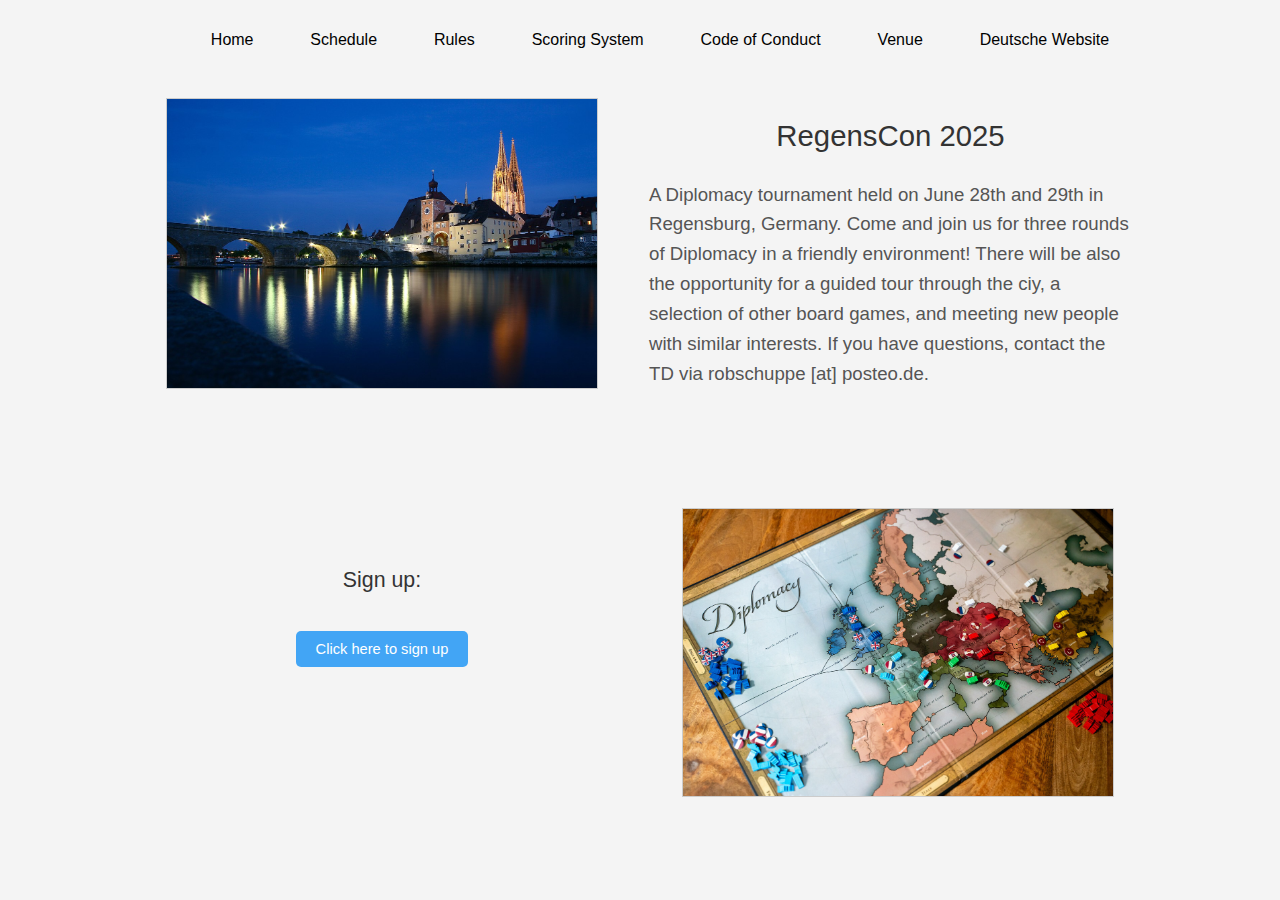
<file: index.html>
<!DOCTYPE html>
<html>
	<head>
		<meta charset="utf-8">
		<meta name="viewport" content="width=device-width, initial-scale=1">
		<title>RegensCon 2025</title>
		<link rel="stylesheet" href="styles.css">
	</head>	
	<body>
		<div class="container">
			<nav class="navbar">
				<ul>
					<li class="hover-underline-animation"><a href="index.html">Home</a></li>
					<li class="hover-underline-animation"><a href="Schedule.html">Schedule</a></li>
					<li class="hover-underline-animation"><a href="Rules.html">Rules</a></li>
					<li class="hover-underline-animation"><a href="Scoring_System.html">Scoring System</a></li>	
					<li class="hover-underline-animation"><a href="Code_of_Conduct.html">Code of Conduct</a></li>
					<li class="hover-underline-animation"><a href="Travel.html">Venue</a></li>
					<li class="hover-underline-animation"><a href="DE.html">Deutsche Website</a></li>
				</ul>			
			</nav>
			<div id="content1">
				<img src="Regensburg.jpg">
			</div>
			<div id="content2">
				<h1>RegensCon 2025</h1>
				<p>A Diplomacy tournament held on June 28th and 29th in Regensburg, Germany. Come and join us for three rounds of Diplomacy in a friendly environment! There will be also the opportunity for a guided tour through the ciy, a selection of other board games, and meeting new people with similar interests. If you have questions, contact the TD via robschuppe [at] posteo.de.</p>
			</div>
			<div id="content3">
				<h2>Sign up: </h2><br>
				<a href="https://docs.google.com/forms/d/e/1FAIpQLSdDXmqnyUvUXHVum3Z8gcp6afGI6tQu0VgTrqVCPb_ltgqngg/viewform?usp=dialog" class="button">Click here to sign up</a>
			</div>
			<div id="content4">
				<img src="Diplomacy.jpeg">
			</div>
		</div>
	</body>
</html>
</file>
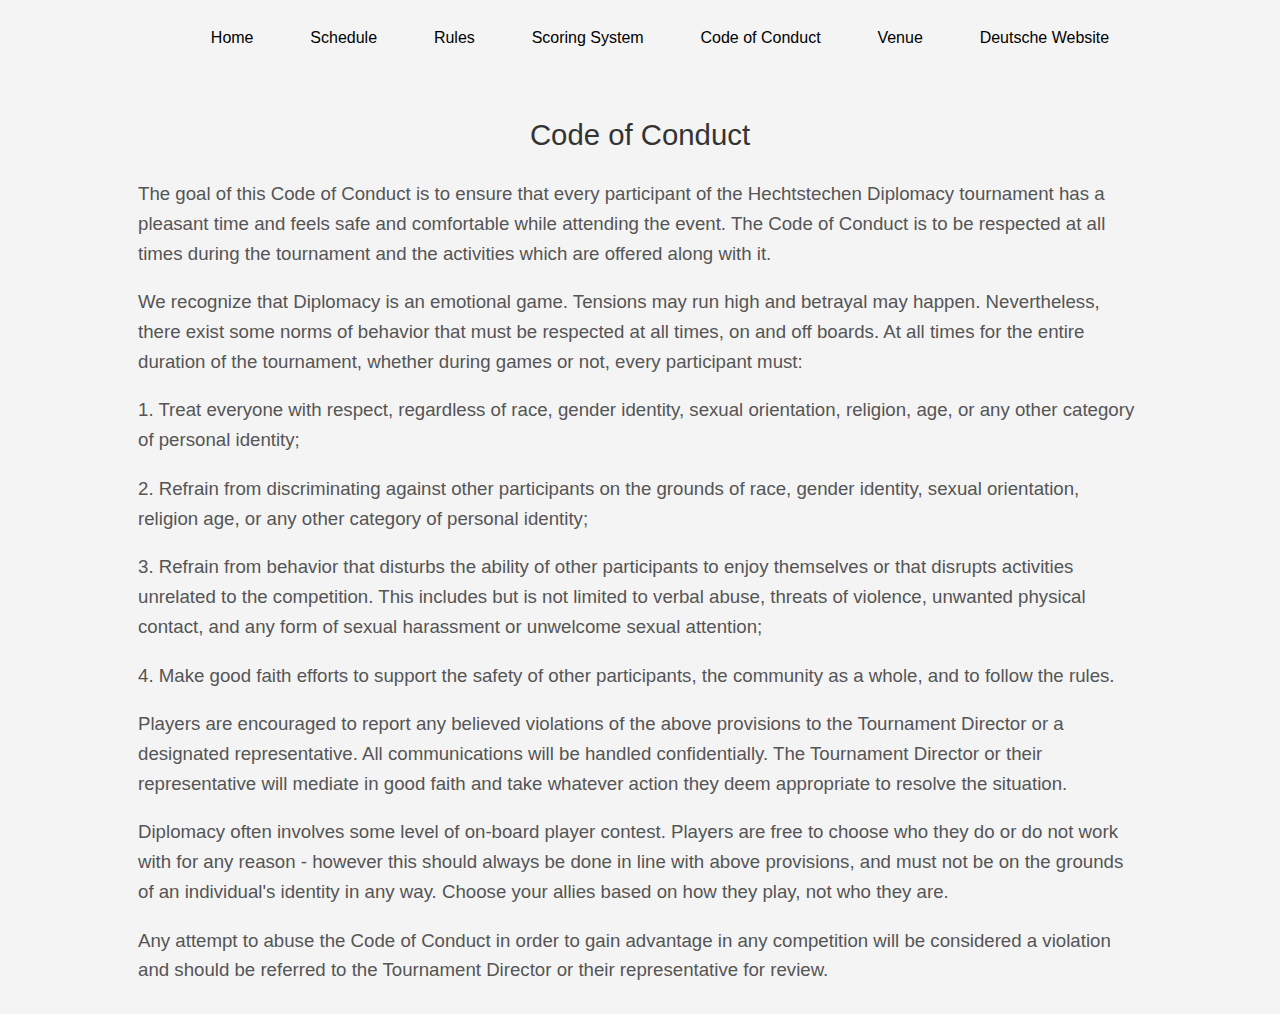
<file: Code_of_Conduct.html>
<!DOCTYPE html>
<html>
	<head>
		<meta charset="utf-8">
		<meta name="viewport" content="width=device-width, initial-scale=1">
		<title>RegensCon 2025</title>
		<link rel="stylesheet" href="styles.css">
	</head>	
	<body>
        <div class="container_unterseiten">
				<nav class="navbar">
                <ul>
                    <li class="hover-underline-animation"><a href="index.html">Home</a></li>
                    <li class="hover-underline-animation"><a href="Schedule.html">Schedule</a></li>
                    <li class="hover-underline-animation"><a href="Rules.html">Rules</a></li>
                    <li class="hover-underline-animation"><a href="Scoring_System.html">Scoring System</a></li>    
                    <li class="hover-underline-animation"><a href="Code_of_Conduct.html">Code of Conduct</a></li>
                    <li class="hover-underline-animation"><a href="Travel.html">Venue</a></li>
                    <li class="hover-underline-animation"><a href="DE.html">Deutsche Website</a></li>
                </ul>		
		</nav>
				<div id="content5">
							<h1>Code of Conduct</h1><p>
				The goal of this Code of Conduct is to ensure that every participant of the Hechtstechen Diplomacy tournament has a pleasant time and feels safe and comfortable while attending the event. The Code of Conduct is to be respected at all times during the tournament and the activities which are offered along with it.<p>
				We recognize that Diplomacy is an emotional game. Tensions may run high and betrayal may happen. Nevertheless, there exist some norms of behavior that must be respected at all times, on and off boards. At all times for the entire duration of the tournament, whether during games or not, every participant must:<p>
				1. Treat everyone with respect, regardless of race, gender identity, sexual orientation, religion, age, or any other category of personal identity;<p>
    			2. Refrain from discriminating against other participants on the grounds of race, gender identity, sexual orientation, religion age, or any other category of personal identity;<p>
    			3. Refrain from behavior that disturbs the ability of other participants to enjoy themselves or that disrupts activities unrelated to the competition. This includes but is not limited to verbal abuse, threats of violence, unwanted physical contact, and any form of sexual harassment or unwelcome sexual attention;<p>
    			4. Make good faith efforts to support the safety of other participants, the community as a whole, and to follow the rules.<p>
    			Players are encouraged to report any believed violations of the above provisions to the Tournament Director or a designated representative. All communications will be handled confidentially. The Tournament Director or their representative will mediate in good faith and take whatever action they deem appropriate to resolve the situation.
    			<p>
				Diplomacy often involves some level of on-board player contest. Players are free to choose who they do or do not work with for any reason - however this should always be done in line with above provisions, and must not be on the grounds of an individual's identity in any way. Choose your allies based on how they play, not who they are.<p>
				Any attempt to abuse the Code of Conduct in order to gain advantage in any competition will be considered a violation and should be referred to the Tournament Director or their representative for review.


				
				</div>
		</body>
</file>
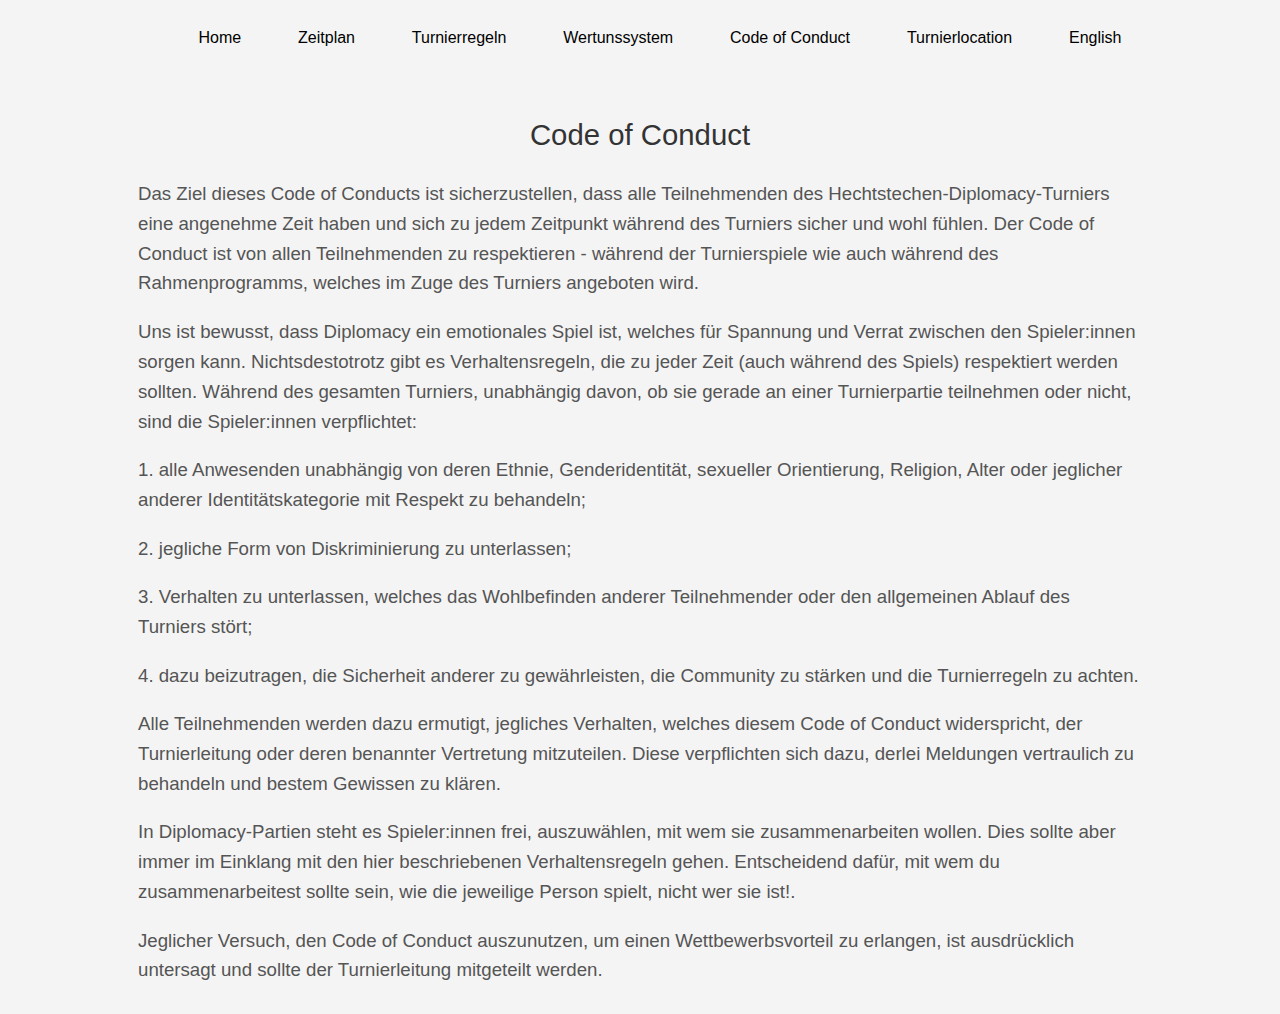
<file: Code_of_Conduct_de.html>
<!DOCTYPE html>
<html>
	<head>
		<meta charset="utf-8">
		<meta name="viewport" content="width=device-width, initial-scale=1">
		<title>RegensCon 2025</title>
		<link rel="stylesheet" href="styles.css">
	</head>	
	<body>
        <div class="container_unterseiten">
				<nav class="navbar">
                <ul>
                    <li class="hover-underline-animation"><a href="DE.html">Home</a></li>
                    <li class="hover-underline-animation"><a href="Zeitplan.html">Zeitplan</a></li>
                    <li class="hover-underline-animation"><a href="Turnierregeln.html">Turnierregeln</a></li>
                    <li class="hover-underline-animation"><a href="Wertungssystem.html">Wertunssystem</a></li>    
                    <li class="hover-underline-animation"><a href="Code_of_Conduct_de.html">Code of Conduct</a></li>
                    <li class="hover-underline-animation"><a href="Location.html">Turnierlocation</a></li>
                    <li class="hover-underline-animation"><a href="index.html">English</a></li>
                </ul>		
		</nav>
				<div id="content5">
							<h1>Code of Conduct</h1><p>
				Das Ziel dieses Code of Conducts ist sicherzustellen, dass alle Teilnehmenden des Hechtstechen-Diplomacy-Turniers eine angenehme Zeit haben und sich zu jedem Zeitpunkt während des Turniers sicher und wohl fühlen. Der Code of Conduct ist von allen Teilnehmenden zu respektieren - während der Turnierspiele wie auch während des Rahmenprogramms, welches im Zuge des Turniers angeboten wird.<p>
				Uns ist bewusst, dass Diplomacy ein emotionales Spiel ist, welches für Spannung und Verrat zwischen den Spieler:innen sorgen kann. Nichtsdestotrotz gibt es Verhaltensregeln, die zu jeder Zeit (auch während des Spiels) respektiert werden sollten. Während des gesamten Turniers, unabhängig davon, ob sie gerade an einer Turnierpartie teilnehmen oder nicht, sind die Spieler:innen verpflichtet:<p>
				1. alle Anwesenden unabhängig von deren Ethnie, Genderidentität, sexueller Orientierung, Religion, Alter oder jeglicher anderer Identitätskategorie mit Respekt zu behandeln;<p>
				2. jegliche Form von Diskriminierung zu unterlassen;<p>
				3. Verhalten zu unterlassen, welches das Wohlbefinden anderer Teilnehmender oder den allgemeinen Ablauf des Turniers stört;<p>
				4. dazu beizutragen, die Sicherheit anderer zu gewährleisten, die Community zu stärken und die Turnierregeln zu achten.<p>
				Alle Teilnehmenden werden dazu ermutigt, jegliches Verhalten, welches diesem Code of Conduct widerspricht, der Turnierleitung oder deren benannter Vertretung mitzuteilen. Diese verpflichten sich dazu, derlei Meldungen vertraulich zu behandeln und bestem Gewissen zu klären.
    			<p>
    			In Diplomacy-Partien steht es Spieler:innen frei, auszuwählen, mit wem sie zusammenarbeiten wollen. Dies sollte aber immer im Einklang mit den hier beschriebenen Verhaltensregeln gehen. Entscheidend dafür, mit wem du zusammenarbeitest sollte sein, wie die jeweilige Person spielt, nicht wer sie ist!.<p>
    			Jeglicher Versuch, den Code of Conduct auszunutzen, um einen Wettbewerbsvorteil zu erlangen, ist ausdrücklich untersagt und sollte der Turnierleitung mitgeteilt werden.
				
				</div>
		</body>
</file>
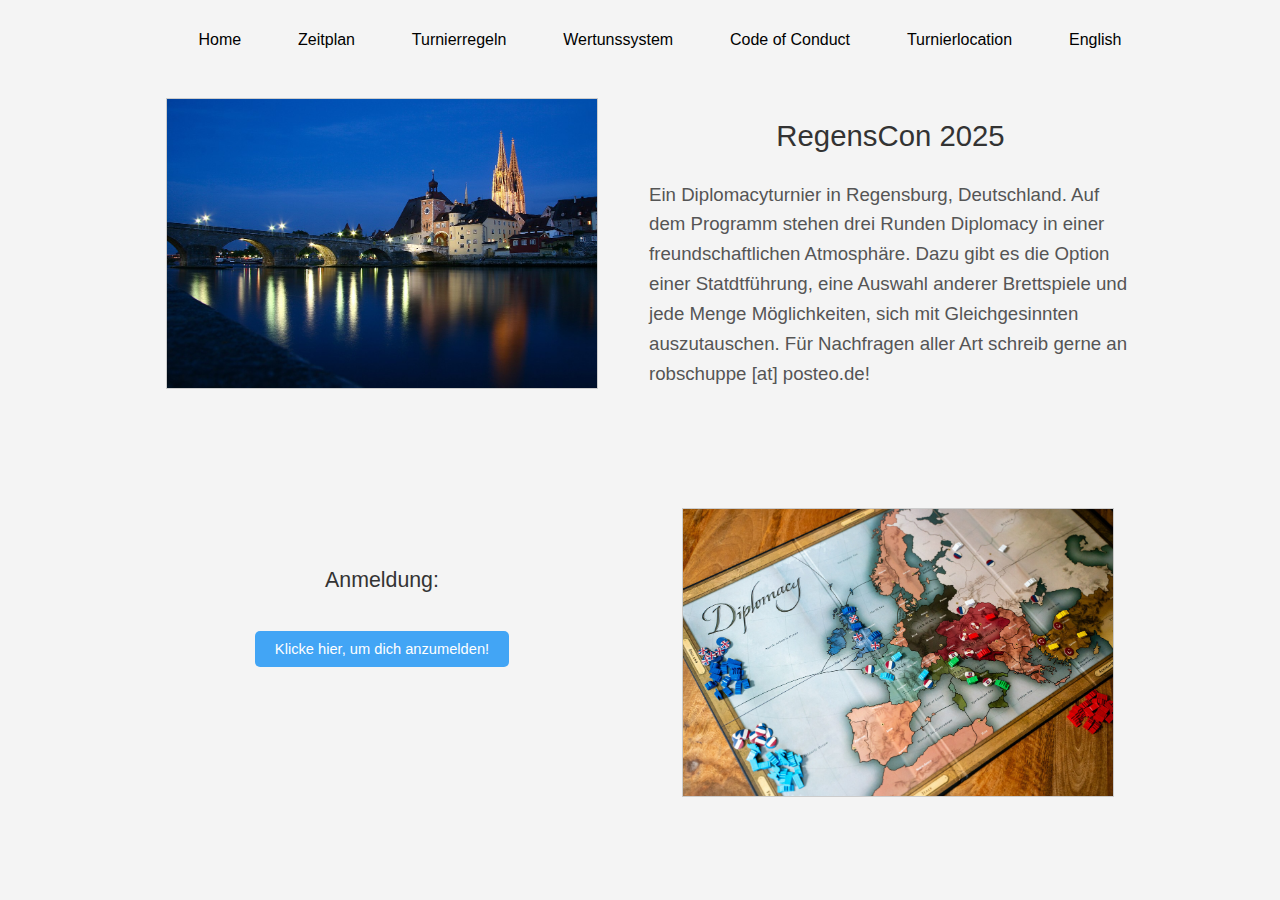
<file: DE.html>
<!DOCTYPE html>
<html>
	<head>
		<meta charset="utf-8">
		<meta name="viewport" content="width=device-width, initial-scale=1">
		<title>RegensCon 2025</title>
		<link rel="stylesheet" href="styles.css">
	</head>	
	<body>
        <div class="container">
				<nav class="navbar">
                <ul>
                    <li class="hover-underline-animation"><a href="DE.html">Home</a></li>
                    <li class="hover-underline-animation"><a href="Zeitplan.html">Zeitplan</a></li>
                    <li class="hover-underline-animation"><a href="Turnierregeln.html">Turnierregeln</a></li>
                    <li class="hover-underline-animation"><a href="Wertungssystem.html">Wertunssystem</a></li>    
                    <li class="hover-underline-animation"><a href="Code_of_Conduct_de.html">Code of Conduct</a></li>
                    <li class="hover-underline-animation"><a href="Location.html">Turnierlocation</a></li>
                    <li class="hover-underline-animation"><a href="index.html">English</a></li>
                </ul>
		</nav>
		<div id="content1">
			<img src="Regensburg.jpg" class="img">
		</div>
		<div id="content2">
			<h1>RegensCon 2025</h1><p>
				Ein Diplomacyturnier in Regensburg, Deutschland. Auf dem Programm stehen drei Runden Diplomacy in einer freundschaftlichen Atmosphäre. Dazu gibt es die Option einer Statdtführung, eine Auswahl anderer Brettspiele und jede Menge Möglichkeiten, sich mit Gleichgesinnten auszutauschen. Für Nachfragen aller Art schreib gerne an robschuppe [at] posteo.de!
		</div>
		<div id="content3">
			<h2>Anmeldung: </h2><br>
            <a href="https://docs.google.com/forms/d/e/1FAIpQLSdDXmqnyUvUXHVum3Z8gcp6afGI6tQu0VgTrqVCPb_ltgqngg/viewform?usp=dialog" class="button">Klicke hier, um dich anzumelden!</a>
		</div>
		<div id="content4">
			<img src="Diplomacy.jpeg" class="img">
		</div>
		</div>
	</body>
</html>
</file>
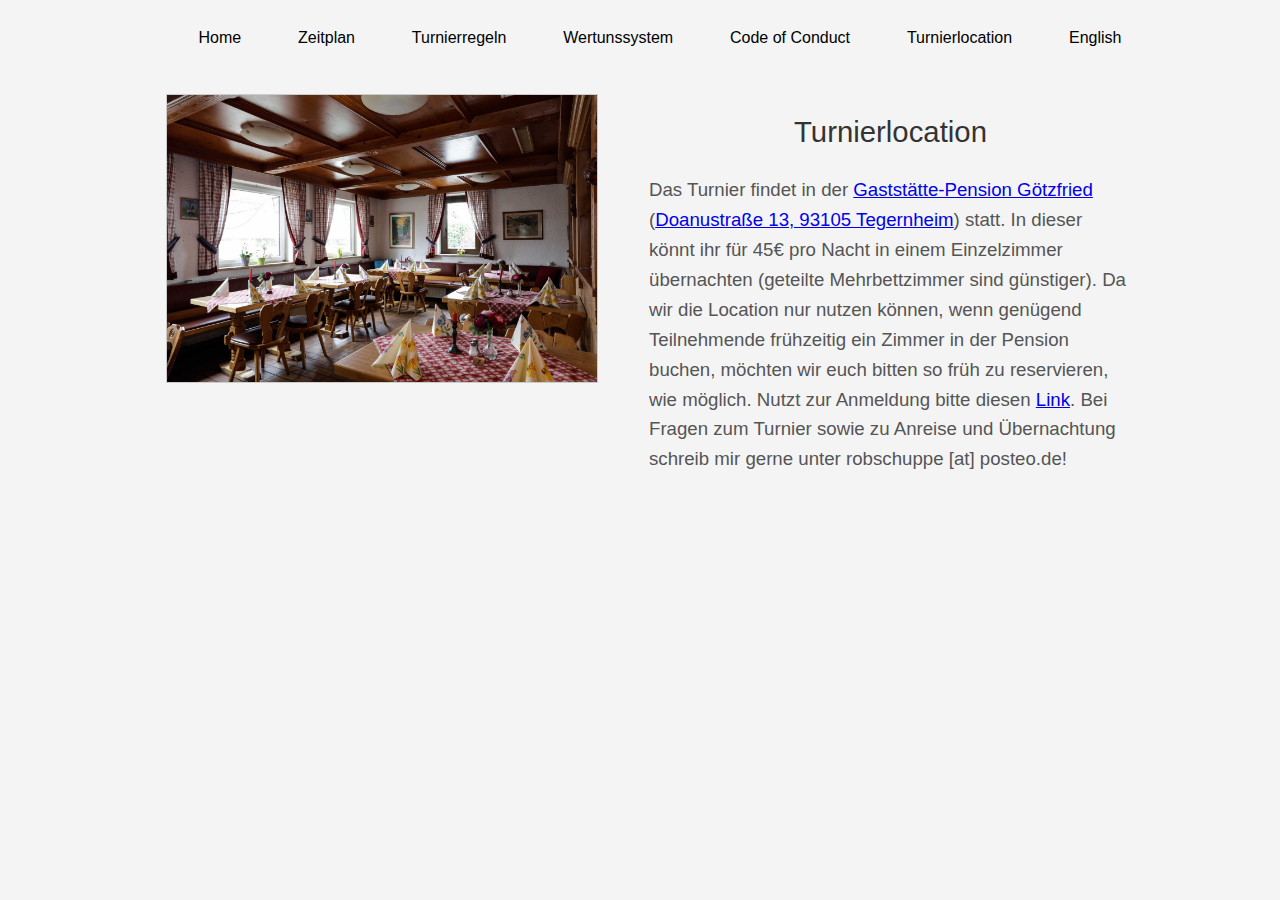
<file: Location.html>
<!DOCTYPE html>
<html>
	<head>
		<meta charset="utf-8">
		<meta name="viewport" content="width=device-width, initial-scale=1">
		<title>RegensCon 2025</title>
		<link rel="stylesheet" href="styles.css">
	</head>	
	<body>
        <div class="container">
				<nav class="navbar">
                <ul>
                    <li class="hover-underline-animation"><a href="DE.html">Home</a></li>
                    <li class="hover-underline-animation"><a href="Zeitplan.html">Zeitplan</a></li>
                    <li class="hover-underline-animation"><a href="Turnierregeln.html">Turnierregeln</a></li>
                    <li class="hover-underline-animation"><a href="Wertungssystem.html">Wertunssystem</a></li>    
                    <li class="hover-underline-animation"><a href="Code_of_Conduct_de.html">Code of Conduct</a></li>
                    <li class="hover-underline-animation"><a href="Location.html">Turnierlocation</a></li>
                    <li class="hover-underline-animation"><a href="index.html">English</a></li>
                </ul>	
		</nav>
								<div id="content1">
									<img src="Pension.jpg">
								</div>
								<div id="content2">
									<h1>Turnierlocation</h1>
									<p>Das Turnier findet in der <a href="https://pensiongötzfried.de/">Gaststätte-Pension Götzfried</a> (<a href="https://maps.app.goo.gl/gwWHN5sgYN6nT1hN9">Doanustraße 13, 93105 Tegernheim</a>) statt. In dieser könnt ihr für 45€ pro Nacht in einem Einzelzimmer übernachten (geteilte Mehrbettzimmer sind günstiger). 
									Da wir die Location nur nutzen können, wenn genügend Teilnehmende frühzeitig ein Zimmer in der Pension buchen, möchten wir euch bitten so früh zu reservieren, wie möglich. Nutzt zur Anmeldung bitte diesen <a href="https://docs.google.com/forms/d/e/1FAIpQLSdDXmqnyUvUXHVum3Z8gcp6afGI6tQu0VgTrqVCPb_ltgqngg/viewform?usp=dialog">Link</a>. Bei Fragen zum Turnier sowie zu Anreise und Übernachtung schreib mir gerne unter robschuppe [at] posteo.de!</p>
								</div>
				<p></p>
				</div>
		</body>
</file>
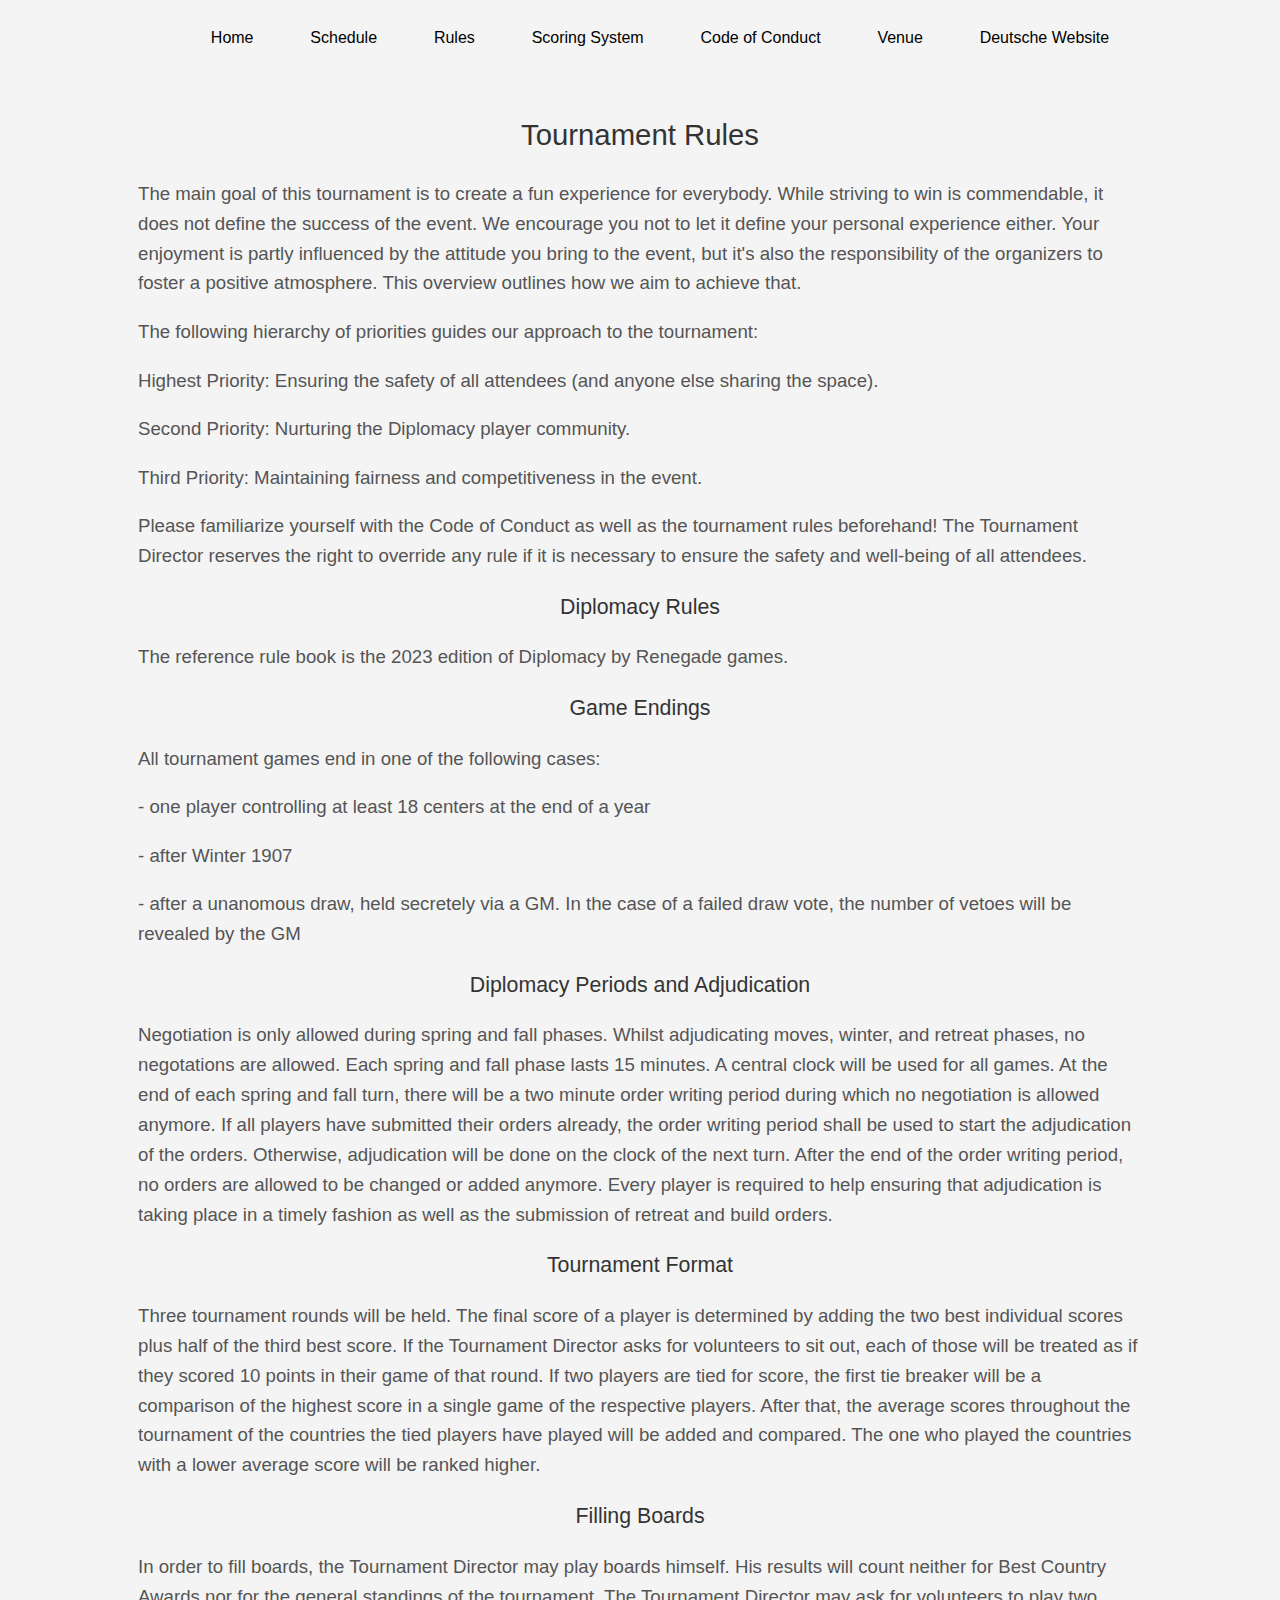
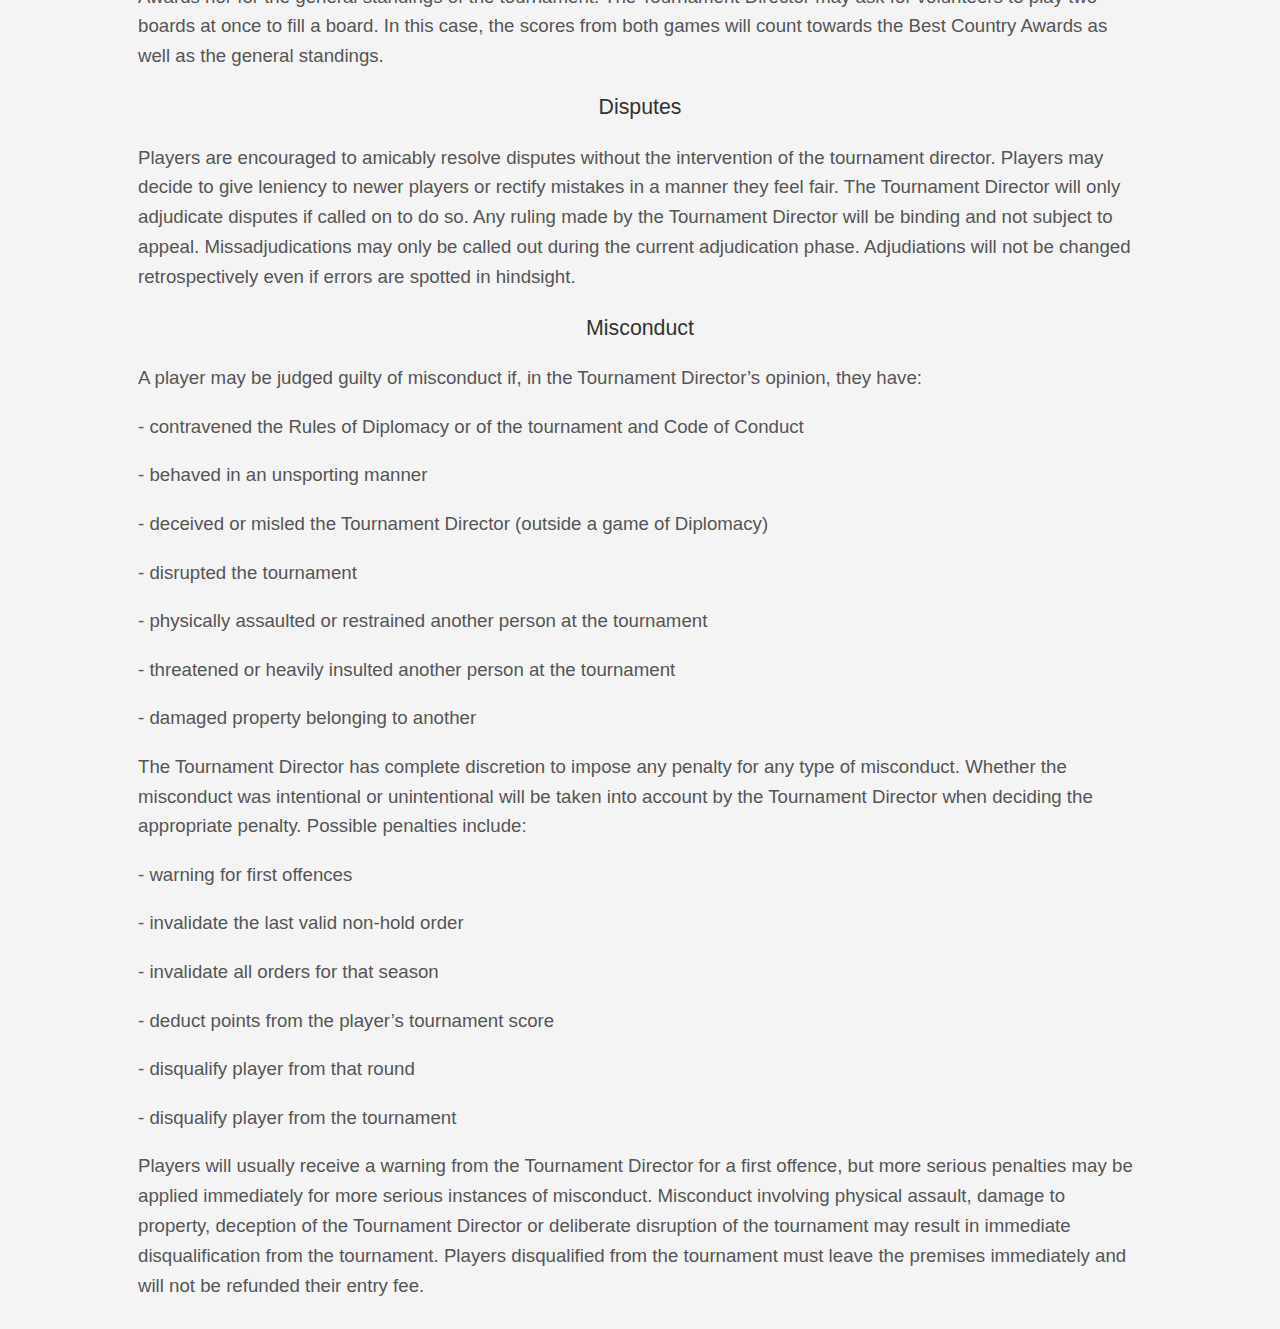
<file: Rules.html>
<!DOCTYPE html>
<html>
    <head>
        <meta charset="utf-8">
        <meta name="viewport" content="width=device-width, initial-scale=1">
        <title>RegensCon 2025</title>
        <link rel="stylesheet" href="styles.css">
    </head>    
    <body>
        <div class="container_unterseiten">
			<nav class="navbar">
				<ul>
					<li class="hover-underline-animation"><a href="index.html">Home</a></li>
					<li class="hover-underline-animation"><a href="Schedule.html">Schedule</a></li>
					<li class="hover-underline-animation"><a href="Rules.html">Rules</a></li>
					<li class="hover-underline-animation"><a href="Scoring_System.html">Scoring System</a></li>	
					<li class="hover-underline-animation"><a href="Code_of_Conduct.html">Code of Conduct</a></li>
					<li class="hover-underline-animation"><a href="Travel.html">Venue</a></li>
					<li class="hover-underline-animation"><a href="DE.html">Deutsche Website</a></li>
				</ul>			
			</nav>
            <div id="content5">
                <h1>Tournament Rules</h1>
                <p>The main goal of this tournament is to create a fun experience for everybody. While striving to win is commendable, it does not define the success of the event. We encourage you not to let it define your personal experience either. Your enjoyment is partly influenced by the attitude you bring to the event, but it's also the responsibility of the organizers to foster a positive atmosphere. This overview outlines how we aim to achieve that.</p>

                <p>The following hierarchy of priorities guides our approach to the tournament:</p>

                <p>Highest Priority: Ensuring the safety of all attendees (and anyone else sharing the space).</p>
                <p>Second Priority: Nurturing the Diplomacy player community.</p>
                <p>Third Priority: Maintaining fairness and competitiveness in the event.</p>

                <p>Please familiarize yourself with the Code of Conduct as well as the tournament rules beforehand! The Tournament Director reserves the right to override any rule if it is necessary to ensure the safety and well-being of all attendees.</p>
                <h2>Diplomacy Rules</h2><p>
                The reference rule book is the 2023 edition of Diplomacy by Renegade games.<p>
                <h2>Game Endings</h2><p>
                All tournament games end in one of the following cases:<p>
                - one player controlling at least 18 centers at the end of a year<p>
                - after Winter 1907<p>
                - after a unanomous draw, held secretely via a GM. In the case of a failed draw vote, the number of vetoes will be revealed by the GM
                <h2>Diplomacy Periods and Adjudication</h2><p>
                	Negotiation is only allowed during spring and fall phases. Whilst adjudicating moves, winter, and retreat phases, no negotations are allowed. Each spring and fall phase lasts 15 minutes. A central clock will be used for all games. At the end of each spring and fall turn, there will be a two minute order writing period during which no negotiation is allowed anymore. If all players have submitted their orders already, the order writing period shall be used to start the adjudication of the orders. Otherwise, adjudication will be done on the clock of the next turn. After the end of the order writing period, no orders are allowed to be changed or added anymore. Every player is required to help ensuring that adjudication is taking place in a timely fashion as well as the submission of retreat and build orders.
                <h2>Tournament Format</h2><p>
                	Three tournament rounds will be held. The final score of a player is determined by adding the two best individual scores plus half of the third best score. If the Tournament Director asks for volunteers to sit out, each of those will be treated as if they scored 10 points in their game of that round. If two players are tied for score, the first tie breaker will be a comparison of the highest score in a single game of the respective players. After that, the average scores throughout the tournament of the countries the tied players have played will be added and compared. The one who played the countries with a lower average score will be ranked higher.
                <h2>Filling Boards</h2><p>
                	In order to fill boards, the Tournament Director may play boards himself. His results will count neither for Best Country Awards nor for the general standings of the tournament. The Tournament Director may ask for volunteers to play two boards at once to fill a board. In this case, the scores from both games will count towards the Best Country Awards as well as the general standings.
                <h2>Disputes</h2><p>
                	Players are encouraged to amicably resolve disputes without the intervention of the tournament director. Players may decide to give leniency to newer players or rectify mistakes in a manner they feel fair. The Tournament Director will only adjudicate disputes if called on to do so. Any ruling made by the Tournament Director will be binding and not subject to appeal. Missadjudications may only be called out during the current adjudication phase. Adjudiations will not be changed retrospectively even if errors are spotted in hindsight.<p>
                <h2>Misconduct</h2><p>
                	A player may be judged guilty of misconduct if, in the Tournament Director’s opinion, they have:<p>
					- contravened the Rules of Diplomacy or of the tournament and Code of Conduct <p>
					- behaved in an unsporting manner <p>
					- deceived or misled the Tournament Director (outside a game of Diplomacy) <p>
					- disrupted the tournament<p>
					- physically assaulted or restrained another person at the tournament <p>
					- threatened or heavily insulted another person at the tournament<p>
					- damaged property belonging to another<p>
					The Tournament Director has complete discretion to impose any penalty for any type of misconduct.  Whether the misconduct was intentional or unintentional will be taken into account by the Tournament Director when deciding the appropriate penalty. Possible penalties include:<p>
					- warning for first offences<p>
					- invalidate the last valid non-hold order <p>
					- invalidate all orders for that season<p>
					- deduct points from the player’s tournament score<p>
					- disqualify player from that round<p>
					- disqualify player from the tournament<p>
					Players will usually receive a warning from the Tournament Director for a first offence, but more serious penalties may be applied immediately for more serious instances of misconduct. Misconduct involving physical assault, damage to property, deception of the Tournament Director or deliberate disruption of the tournament may result in immediate disqualification from the tournament. Players disqualified from the tournament must leave the premises immediately and will not be refunded their entry fee.



            </div>
        </div>
    </body>
</html>
</file>
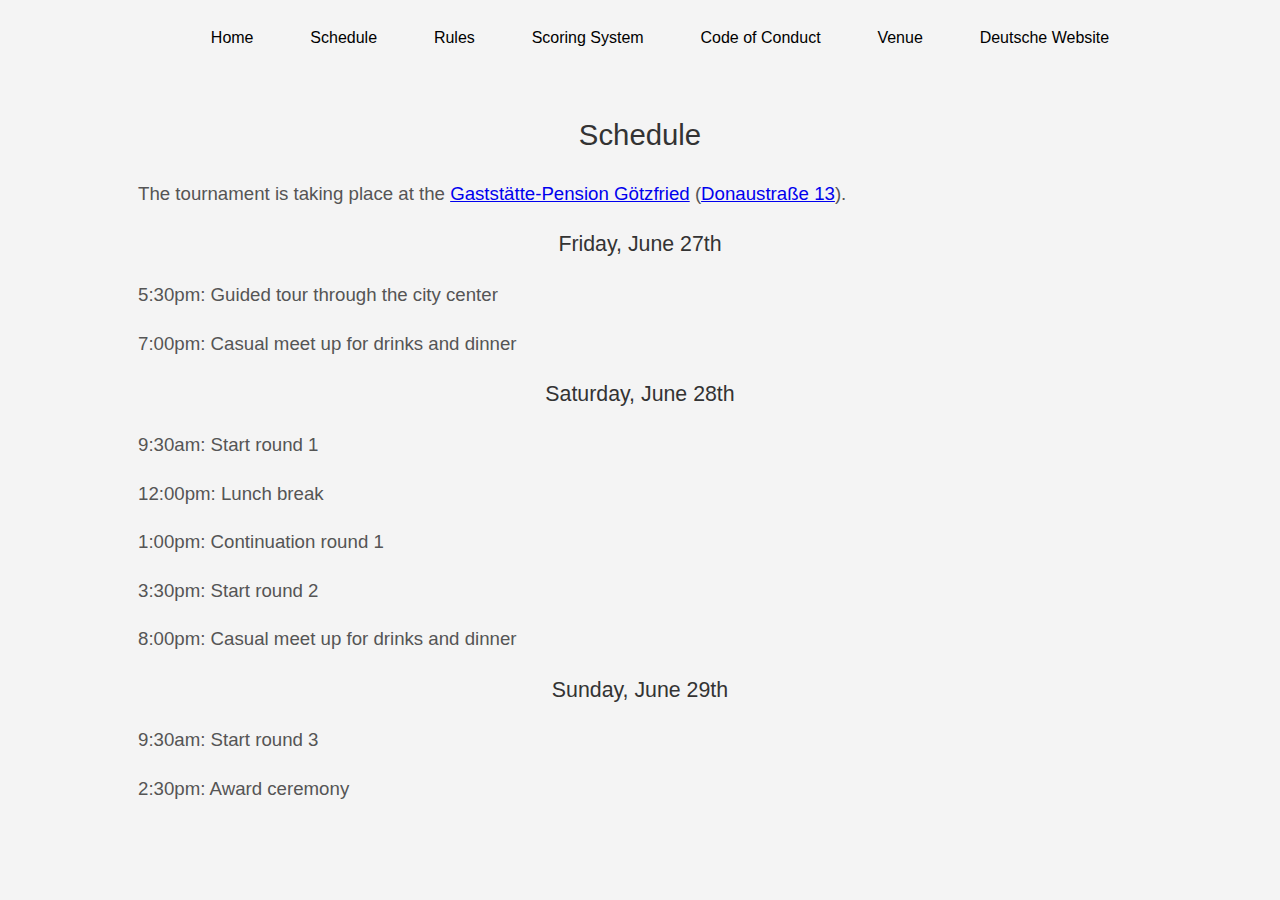
<file: Schedule.html>
<!DOCTYPE html>
<html>
    <head>
        <meta charset="utf-8">
        <meta name="viewport" content="width=device-width, initial-scale=1">
        <title>RegensCon 2025</title>
        <link rel="stylesheet" href="styles.css">
    </head>    
    <body>
        <div class="container_unterseiten">
			<nav class="navbar">
				<ul>
					<li class="hover-underline-animation"><a href="index.html">Home</a></li>
					<li class="hover-underline-animation"><a href="Schedule.html">Schedule</a></li>
					<li class="hover-underline-animation"><a href="Rules.html">Rules</a></li>
					<li class="hover-underline-animation"><a href="Scoring_System.html">Scoring System</a></li>	
					<li class="hover-underline-animation"><a href="Code_of_Conduct.html">Code of Conduct</a></li>
					<li class="hover-underline-animation"><a href="Travel.html">Venue</a></li>
					<li class="hover-underline-animation"><a href="DE.html">Deutsche Website</a></li>
				</ul>			
			</nav>
            <div id="content5">
                <h1>Schedule</h1>
                <p>The tournament is taking place at the <a href="https://pensiongötzfried.de/">Gaststätte-Pension Götzfried</a> (<a href="https://maps.app.goo.gl/gwWHN5sgYN6nT1hN9/">Donaustraße 13</a>).</p>
                <h2>Friday, June 27th</h2>
                <p>5:30pm: Guided tour through the city center</p>
                <p>7:00pm: Casual meet up for drinks and dinner</p>
                <h2>Saturday, June 28th</h2>
                <p>9:30am: Start round 1</p>
                <p>12:00pm: Lunch break</p>
                <p>1:00pm: Continuation round 1</p>
                <p>3:30pm: Start round 2</p>
                <p>8:00pm: Casual meet up for drinks and dinner</p>
                <h2>Sunday, June 29th</h2>
                <p>9:30am: Start round 3</p>
                <p>2:30pm: Award ceremony</p>
            </div>
        </div>
    </body>
</html>
</file>
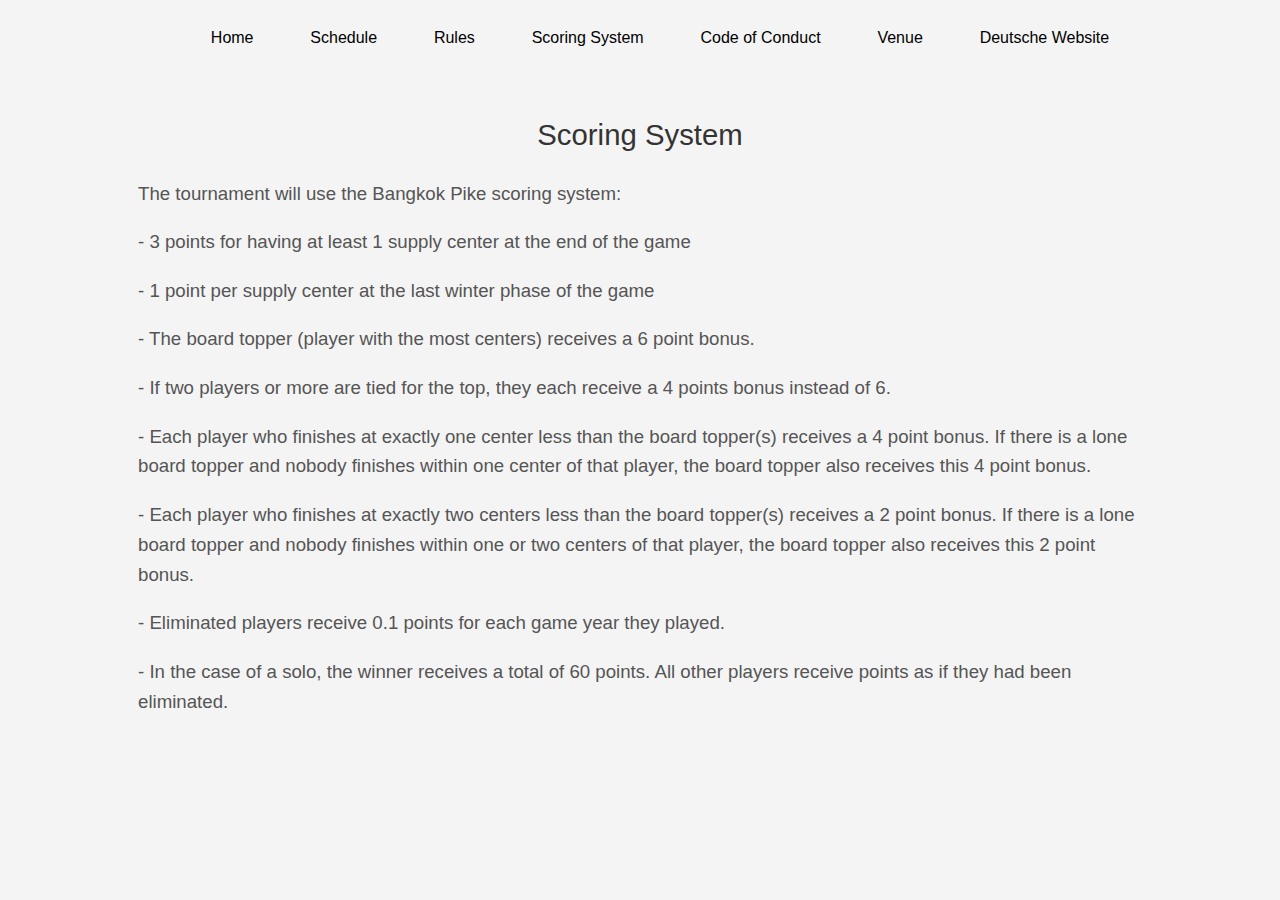
<file: Scoring_System.html>
<!DOCTYPE html>
<html>
	<head>
		<meta charset="utf-8">
		<meta name="viewport" content="width=device-width, initial-scale=1">
		<title>RegensCon 2025</title>
		<link rel="stylesheet" href="styles.css">
	</head>	
	<body>
        <div class="container_unterseiten">
				<nav class="navbar">
                <ul>
                    <li class="hover-underline-animation"><a href="index.html">Home</a></li>
                    <li class="hover-underline-animation"><a href="Schedule.html">Schedule</a></li>
                    <li class="hover-underline-animation"><a href="Rules.html">Rules</a></li>
                    <li class="hover-underline-animation"><a href="Scoring_System.html">Scoring System</a></li>    
                    <li class="hover-underline-animation"><a href="Code_of_Conduct.html">Code of Conduct</a></li>
                    <li class="hover-underline-animation"><a href="Travel.html">Venue</a></li>
                    <li class="hover-underline-animation"><a href="DE.html">Deutsche Website</a></li>
                </ul>				
		</nav>
				<div id="content5">
			<h1>Scoring System</h1><p>
				The tournament will use the Bangkok Pike scoring system:<p>
				- 3 points for having at least 1 supply center at the end of the game <p>
				- 1 point per supply center at the last winter phase of the game<p>
				- The board topper (player with the most centers) receives a 6 point bonus.<p>
				- If two players or more are tied for the top, they each receive a 4 points bonus instead of 6.<p>
				- Each player who finishes at exactly one center less than the board topper(s) receives a 4 point bonus. If there is a lone board topper and nobody finishes within one center of that player, the board topper also receives this 4 point bonus.<p>
				- Each player who finishes at exactly two centers less than the board topper(s) receives a 2 point bonus. If there is a lone board topper and nobody finishes within one or two centers of that player, the board topper also receives this 2 point bonus.<p>
				- Eliminated players receive 0.1 points for each game year they played.<p>
				- In the case of a solo, the winner receives a total of 60 points. All other players receive points as if they had been eliminated.
				</div>
		</body>
			</div>
</file>
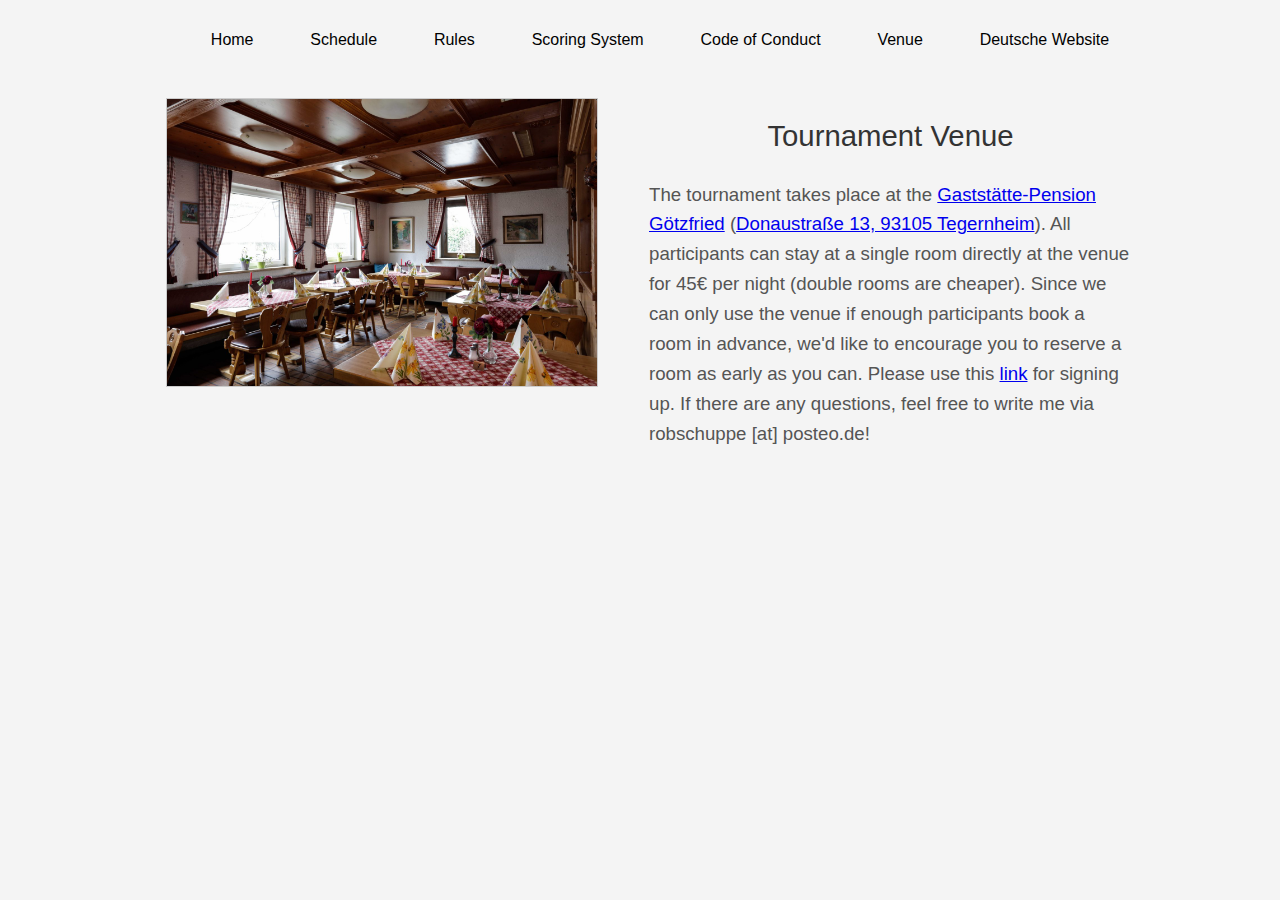
<file: Travel.html>
<!DOCTYPE html>
<html>
	<head>
		<meta charset="utf-8">
		<meta name="viewport" content="width=device-width, initial-scale=1">
		<title>RegensCon 2025</title>
		<link rel="stylesheet" href="styles.css">
	</head>	
	<body>
        <div class="container">
				<nav class="navbar">
                <ul>
                    <li class="hover-underline-animation"><a href="index.html">Home</a></li>
                    <li class="hover-underline-animation"><a href="Schedule.html">Schedule</a></li>
                    <li class="hover-underline-animation"><a href="Rules.html">Rules</a></li>
                    <li class="hover-underline-animation"><a href="Scoring_System.html">Scoring System</a></li>    
                    <li class="hover-underline-animation"><a href="Code_of_Conduct.html">Code of Conduct</a></li>
                    <li class="hover-underline-animation"><a href="Travel.html">Venue</a></li>
                    <li class="hover-underline-animation"><a href="DE.html">Deutsche Website</a></li>
                </ul>	
		</nav>
								<div id="content1">
									<img src="Pension.jpg">
								</div>
								<div id="content2">
									<h1>Tournament Venue</h1>
									<p>The tournament takes place at the <a href="https://pensiongötzfried.de/">Gaststätte-Pension Götzfried</a> (<a href="https://maps.app.goo.gl/gwWHN5sgYN6nT1hN9/">Donaustraße 13, 93105 Tegernheim</a>). All participants can stay at a single room directly at the venue for 45€ per night (double rooms are cheaper). 
									Since we can only use the venue if enough participants book a room in advance, we'd like to encourage you to reserve a room as early as you can. Please use this <a href="https://docs.google.com/forms/d/e/1FAIpQLSdDXmqnyUvUXHVum3Z8gcp6afGI6tQu0VgTrqVCPb_ltgqngg/viewform?usp=dialog">link</a> for signing up.
									If there are any questions, feel free to write me via robschuppe [at] posteo.de!</p>
								</div>
				<p></p>
				</div>
		</body>
</file>
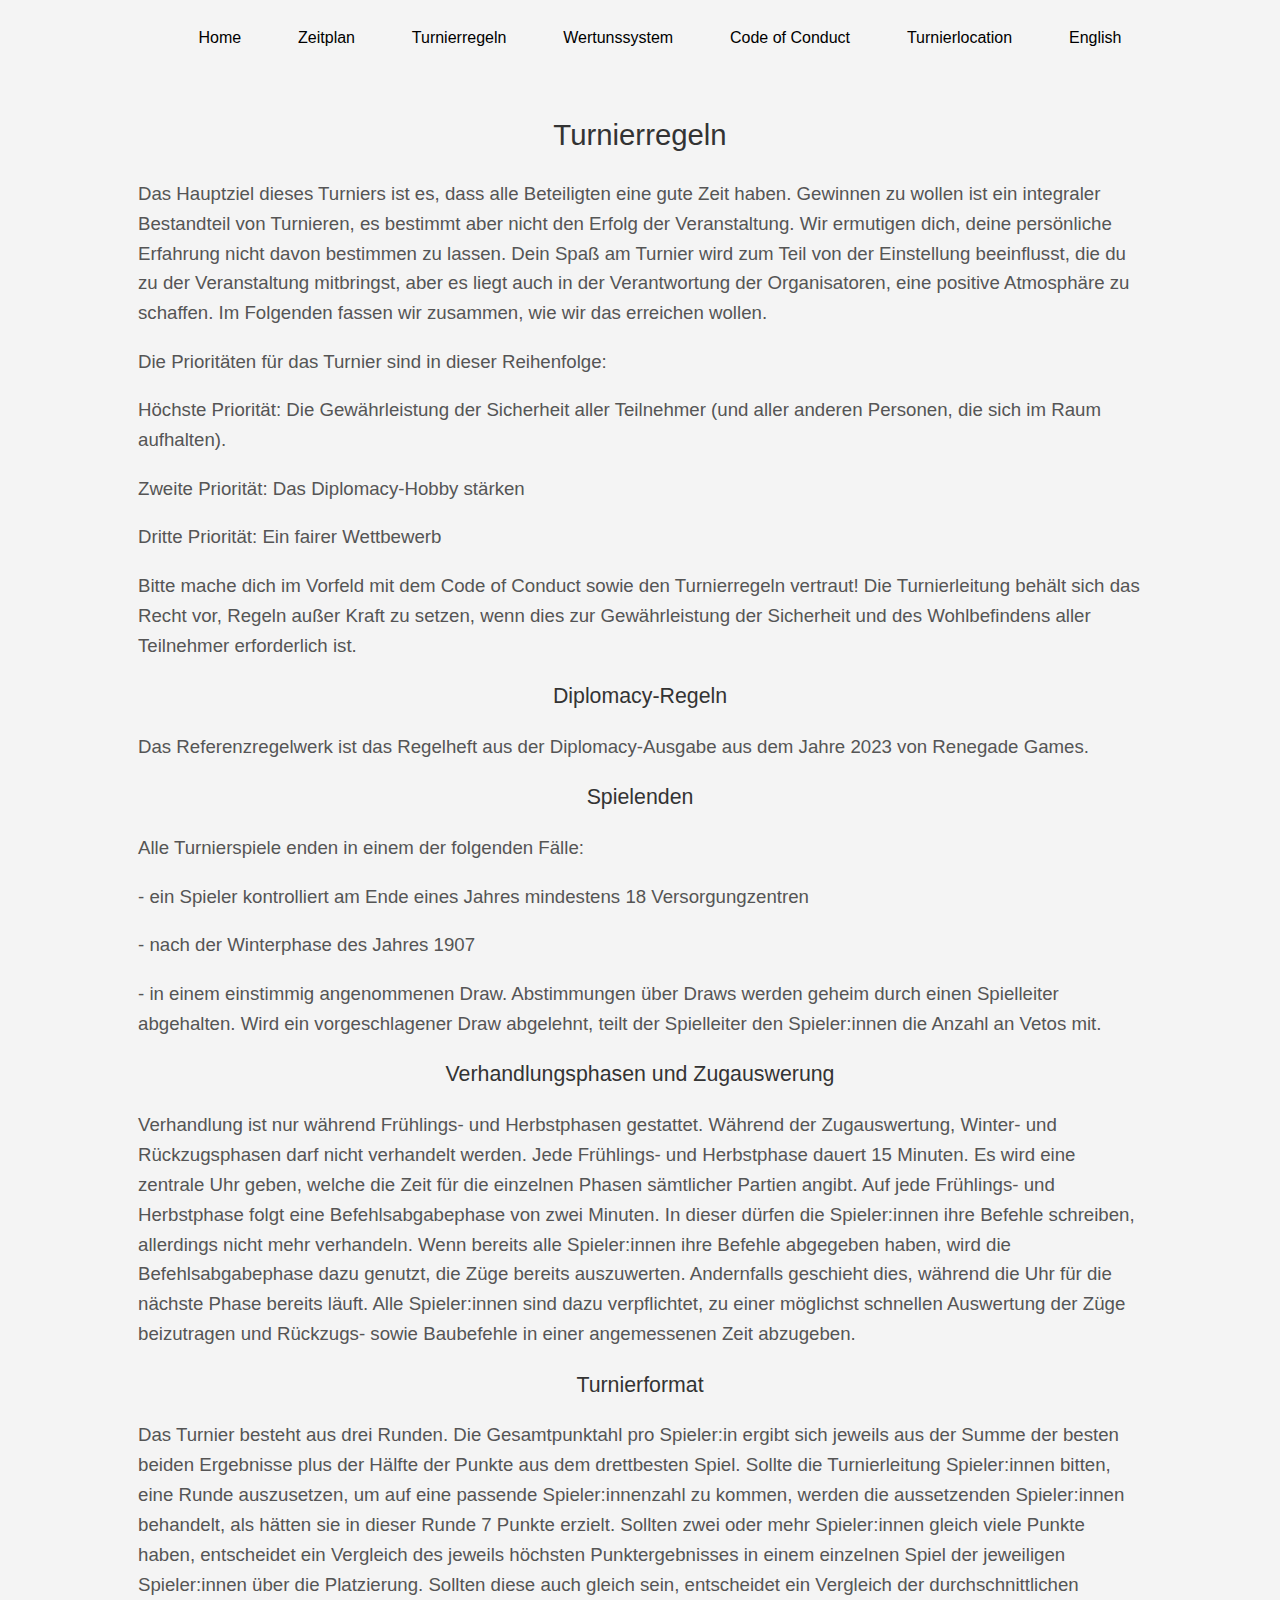
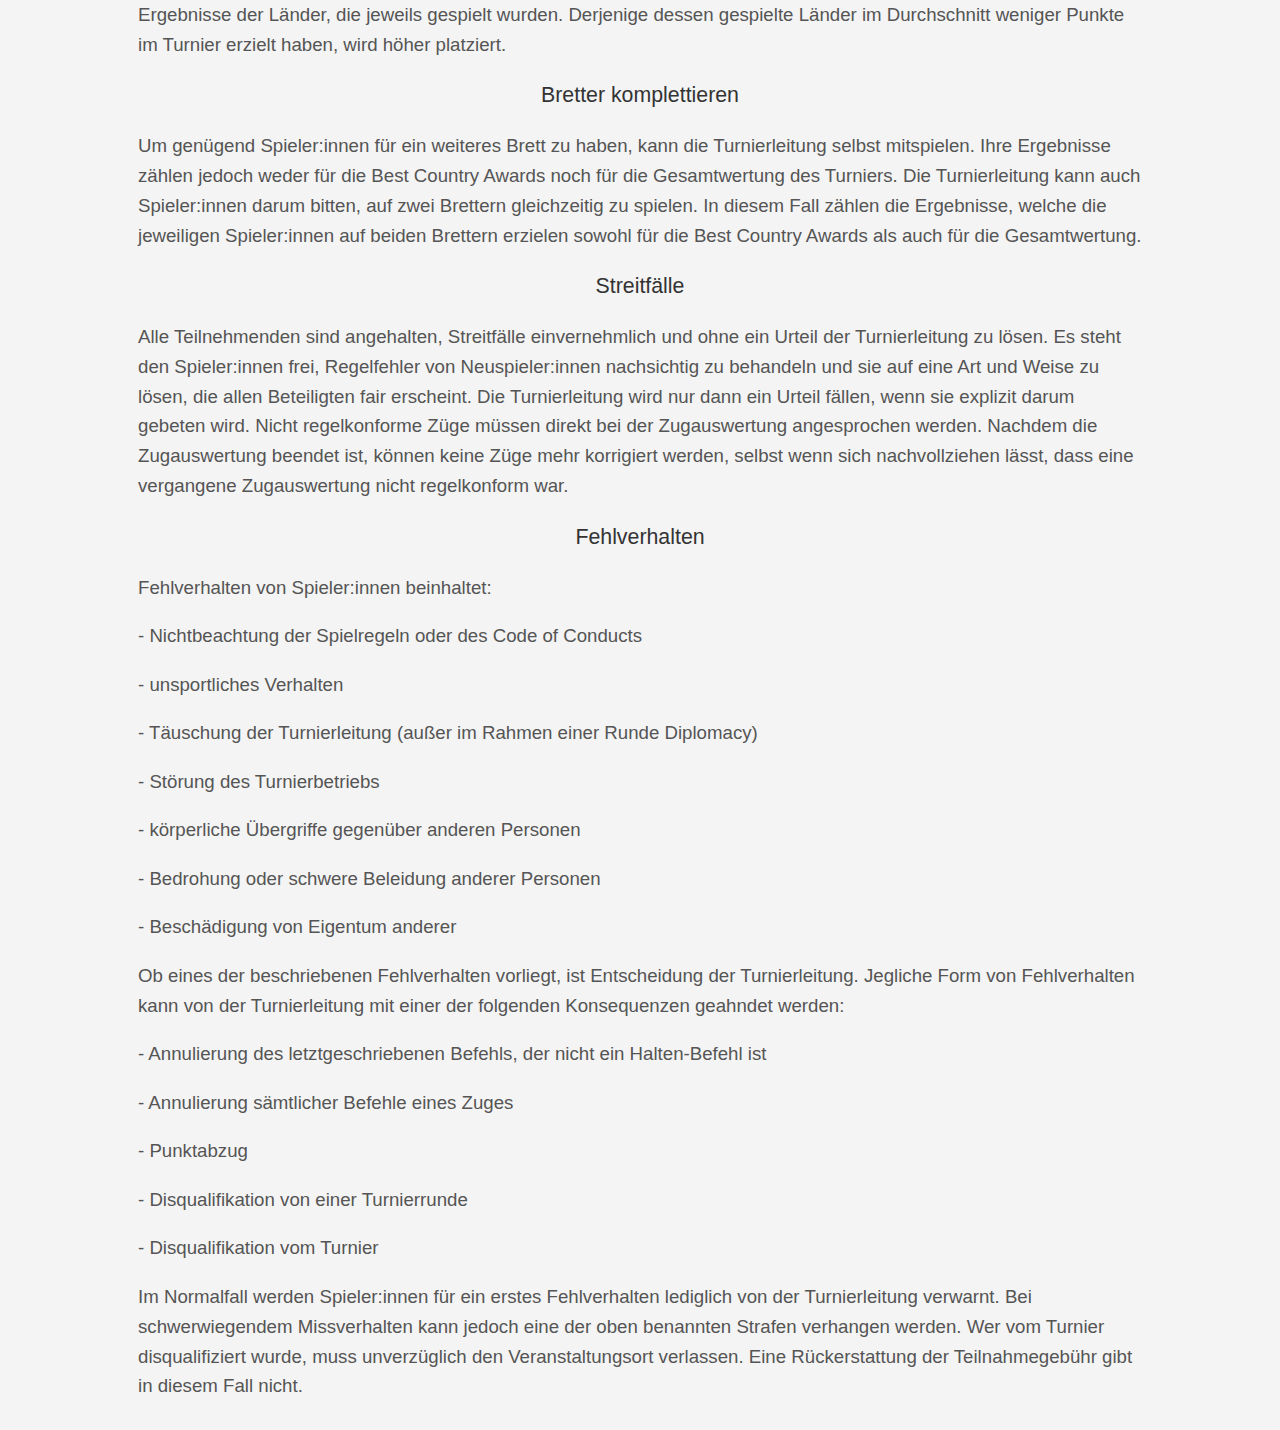
<file: Turnierregeln.html>
<!DOCTYPE html>
<html>
    <head>
        <meta charset="utf-8">
        <meta name="viewport" content="width=device-width, initial-scale=1">
        <title>RegensCon 2025</title>
        <link rel="stylesheet" href="styles.css">
    </head>    
    <body>
        <div class="container_unterseiten">
			<nav class="navbar">
				<ul>
                    <li class="hover-underline-animation"><a href="DE.html">Home</a></li>
                    <li class="hover-underline-animation"><a href="Zeitplan.html">Zeitplan</a></li>
                    <li class="hover-underline-animation"><a href="Turnierregeln.html">Turnierregeln</a></li>
                    <li class="hover-underline-animation"><a href="Wertungssystem.html">Wertunssystem</a></li>    
                    <li class="hover-underline-animation"><a href="Code_of_Conduct_de.html">Code of Conduct</a></li>
                    <li class="hover-underline-animation"><a href="Location.html">Turnierlocation</a></li>
                    <li class="hover-underline-animation"><a href="index.html">English</a></li>
				</ul>			
			</nav>
            <div id="content5">
                <h1>Turnierregeln</h1>
                <p>Das Hauptziel dieses Turniers ist es, dass alle Beteiligten eine gute Zeit haben. Gewinnen zu wollen ist ein integraler Bestandteil von Turnieren, es bestimmt aber nicht den Erfolg der Veranstaltung. Wir ermutigen dich, deine persönliche Erfahrung nicht davon bestimmen zu lassen. Dein Spaß am Turnier wird zum Teil von der Einstellung beeinflusst, die du zu der Veranstaltung mitbringst, aber es liegt auch in der Verantwortung der Organisatoren, eine positive Atmosphäre zu schaffen. Im Folgenden fassen wir zusammen, wie wir das erreichen wollen.</p>

                <p>Die Prioritäten für das Turnier sind in dieser Reihenfolge:</p>

                <p>Höchste Priorität: Die Gewährleistung der Sicherheit aller Teilnehmer (und aller anderen Personen, die sich im Raum aufhalten).</p>
                <p>Zweite Priorität: Das Diplomacy-Hobby stärken</p>
                <p>Dritte Priorität: Ein fairer Wettbewerb</p>

                <p>Bitte mache dich im Vorfeld mit dem Code of Conduct sowie den Turnierregeln vertraut! Die Turnierleitung behält sich das Recht vor, Regeln außer Kraft zu setzen, wenn dies zur Gewährleistung der Sicherheit und des Wohlbefindens aller Teilnehmer erforderlich ist.</p>
                <h2>Diplomacy-Regeln</h2><p>
                Das Referenzregelwerk ist das Regelheft aus der Diplomacy-Ausgabe aus dem Jahre 2023 von Renegade Games.<p>
                <h2>Spielenden</h2><p>
                Alle Turnierspiele enden in einem der folgenden Fälle:<p>
                - ein Spieler kontrolliert am Ende eines Jahres mindestens 18 Versorgungzentren<p>
                - nach der Winterphase des Jahres 1907<p>
                - in einem einstimmig angenommenen Draw. Abstimmungen über Draws werden geheim durch einen Spielleiter abgehalten. Wird ein vorgeschlagener Draw abgelehnt, teilt der Spielleiter den Spieler:innen die Anzahl an Vetos mit.<p>
                <h2>Verhandlungsphasen und Zugauswerung</h2><p>
                	Verhandlung ist nur während Frühlings- und Herbstphasen gestattet. Während der Zugauswertung, Winter- und Rückzugsphasen darf nicht verhandelt werden. Jede Frühlings- und Herbstphase dauert 15 Minuten. Es wird eine zentrale Uhr geben, welche die Zeit für die einzelnen Phasen sämtlicher Partien angibt. Auf jede Frühlings- und Herbstphase folgt eine Befehlsabgabephase von zwei Minuten. In dieser dürfen die Spieler:innen ihre Befehle schreiben, allerdings nicht mehr verhandeln. Wenn bereits alle Spieler:innen ihre Befehle abgegeben haben, wird die Befehlsabgabephase dazu genutzt, die Züge bereits auszuwerten. Andernfalls geschieht dies, während die Uhr für die nächste Phase bereits läuft. Alle Spieler:innen sind dazu verpflichtet, zu einer möglichst schnellen Auswertung der Züge beizutragen und Rückzugs- sowie Baubefehle in einer angemessenen Zeit abzugeben. 
                <h2>Turnierformat</h2><p>
                	Das Turnier besteht aus drei Runden. Die Gesamtpunktahl pro Spieler:in ergibt sich jeweils aus der Summe der besten beiden Ergebnisse plus der Hälfte der Punkte aus dem drettbesten Spiel. Sollte die Turnierleitung Spieler:innen bitten, eine Runde auszusetzen, um auf eine passende Spieler:innenzahl zu kommen, werden die aussetzenden Spieler:innen behandelt, als hätten sie in dieser Runde 7 Punkte erzielt. Sollten zwei oder mehr Spieler:innen gleich viele Punkte haben, entscheidet ein Vergleich des jeweils höchsten Punktergebnisses in einem einzelnen Spiel der jeweiligen Spieler:innen über die Platzierung. Sollten diese auch gleich sein, entscheidet ein Vergleich der durchschnittlichen Ergebnisse der Länder, die jeweils gespielt wurden. Derjenige dessen gespielte Länder im Durchschnitt weniger Punkte im Turnier erzielt haben, wird höher platziert.
                <h2>Bretter komplettieren</h2><p>
                	Um genügend Spieler:innen für ein weiteres Brett zu haben, kann die Turnierleitung selbst mitspielen. Ihre Ergebnisse zählen jedoch weder für die Best Country Awards noch für die Gesamtwertung des Turniers. Die Turnierleitung kann auch Spieler:innen darum bitten, auf zwei Brettern gleichzeitig zu spielen. In diesem Fall zählen die Ergebnisse, welche die jeweiligen Spieler:innen auf beiden Brettern erzielen sowohl für die Best Country Awards als auch für die Gesamtwertung.
                <h2>Streitfälle</h2><p>
                	Alle Teilnehmenden sind angehalten, Streitfälle einvernehmlich und ohne ein Urteil der Turnierleitung zu lösen. Es steht den Spieler:innen frei, Regelfehler von Neuspieler:innen nachsichtig zu behandeln und sie auf eine Art und Weise zu lösen, die allen Beteiligten fair erscheint. Die Turnierleitung wird nur dann ein Urteil fällen, wenn sie explizit darum gebeten wird. Nicht regelkonforme Züge müssen direkt bei der Zugauswertung angesprochen werden. Nachdem die Zugauswertung beendet ist, können keine Züge mehr korrigiert werden, selbst wenn sich nachvollziehen lässt, dass eine vergangene Zugauswertung nicht regelkonform war.<p>
                <h2>Fehlverhalten</h2><p>
                	Fehlverhalten von Spieler:innen beinhaltet:<p>
                	- Nichtbeachtung der Spielregeln oder des Code of Conducts<p>
                	- unsportliches Verhalten<p>
                	- Täuschung der Turnierleitung (außer im Rahmen einer Runde Diplomacy)<p>
                	- Störung des Turnierbetriebs<p>
                	- körperliche Übergriffe gegenüber anderen Personen<p>
                	- Bedrohung oder schwere Beleidung anderer Personen<p>
                	- Beschädigung von Eigentum anderer<p>
                	Ob eines der beschriebenen Fehlverhalten vorliegt, ist Entscheidung der Turnierleitung. Jegliche Form von Fehlverhalten kann von der Turnierleitung mit einer der folgenden Konsequenzen geahndet werden:<p>
                	- Annulierung des letztgeschriebenen Befehls, der nicht ein Halten-Befehl ist<p>
                	- Annulierung sämtlicher Befehle eines Zuges<p>
                	- Punktabzug<p>
                	- Disqualifikation von einer Turnierrunde<p>
                	- Disqualifikation vom Turnier<p>
                	Im Normalfall werden Spieler:innen für ein erstes Fehlverhalten lediglich von der Turnierleitung verwarnt. Bei schwerwiegendem Missverhalten kann jedoch eine der oben benannten Strafen verhangen werden. Wer vom Turnier disqualifiziert wurde, muss unverzüglich den Veranstaltungsort verlassen. Eine Rückerstattung der Teilnahmegebühr gibt in diesem Fall nicht.
            </div>
        </div>
    </body>
</html>
</file>
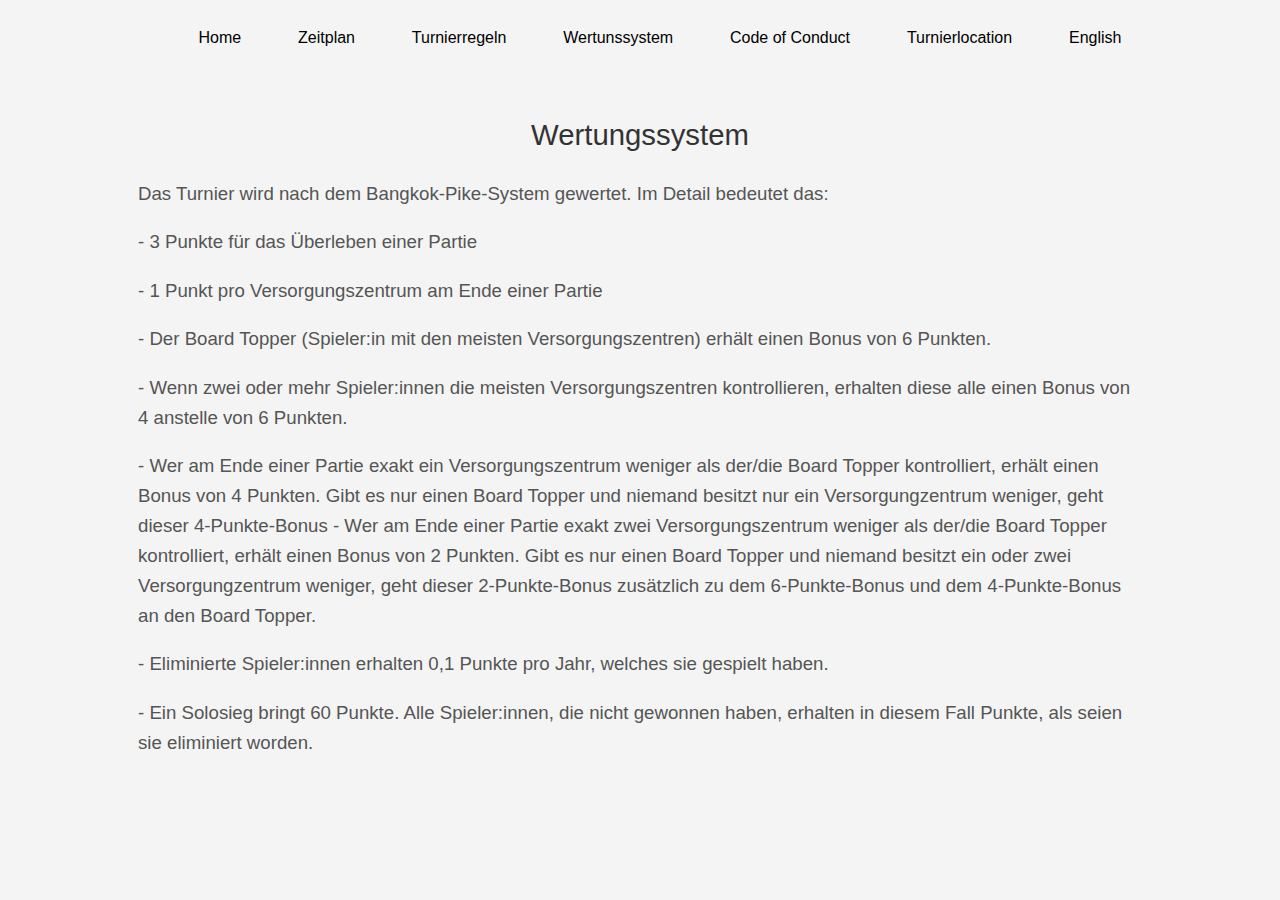
<file: Wertungssystem.html>
<!DOCTYPE html>
<html>
	<head>
		<meta charset="utf-8">
		<meta name="viewport" content="width=device-width, initial-scale=1">
		<title>RegensCon 2025</title>
		<link rel="stylesheet" href="styles.css">
	</head>	
	<body>
        <div class="container_unterseiten">
				<nav class="navbar">
                <ul>
                     <li class="hover-underline-animation"><a href="DE.html">Home</a></li>
                    <li class="hover-underline-animation"><a href="Zeitplan.html">Zeitplan</a></li>
                    <li class="hover-underline-animation"><a href="Turnierregeln.html">Turnierregeln</a></li>
                    <li class="hover-underline-animation"><a href="Wertungssystem.html">Wertunssystem</a></li>    
                    <li class="hover-underline-animation"><a href="Code_of_Conduct_de.html">Code of Conduct</a></li>
                    <li class="hover-underline-animation"><a href="Location.html">Turnierlocation</a></li>
                    <li class="hover-underline-animation"><a href="index.html">English</a></li>
                </ul>				
		</nav>
				<div id="content5">
			<h1>Wertungssystem</h1><p>
				Das Turnier wird nach dem Bangkok-Pike-System gewertet. Im Detail bedeutet das:<p>
				- 3 Punkte für das Überleben einer Partie <p>
				- 1 Punkt pro Versorgungszentrum am Ende einer Partie<p>
				- Der Board Topper (Spieler:in mit den meisten Versorgungszentren) erhält einen Bonus von 6 Punkten.<p>
				- Wenn zwei oder mehr Spieler:innen die meisten Versorgungszentren kontrollieren, erhalten diese alle einen Bonus von 4 anstelle von 6 Punkten.<p>
				- Wer am Ende einer Partie exakt ein Versorgungszentrum weniger als der/die Board Topper kontrolliert, erhält einen Bonus von 4 Punkten. Gibt es nur einen Board Topper und niemand besitzt nur ein Versorgungzentrum weniger, geht dieser 4-Punkte-Bonus 		- Wer am Ende einer Partie exakt zwei Versorgungszentrum weniger als der/die Board Topper kontrolliert, erhält einen Bonus von 2 Punkten. Gibt es nur einen Board Topper und niemand besitzt ein oder zwei Versorgungzentrum weniger, geht dieser 2-Punkte-Bonus zusätzlich zu dem 6-Punkte-Bonus und dem 4-Punkte-Bonus an den Board Topper.<p>
				- Eliminierte Spieler:innen erhalten 0,1 Punkte pro Jahr, welches sie gespielt haben.<p>
				- Ein Solosieg bringt 60 Punkte. Alle Spieler:innen, die nicht gewonnen haben, erhalten in diesem Fall Punkte, als seien sie eliminiert worden.
				</div>
		</body>
			</div>
</file>
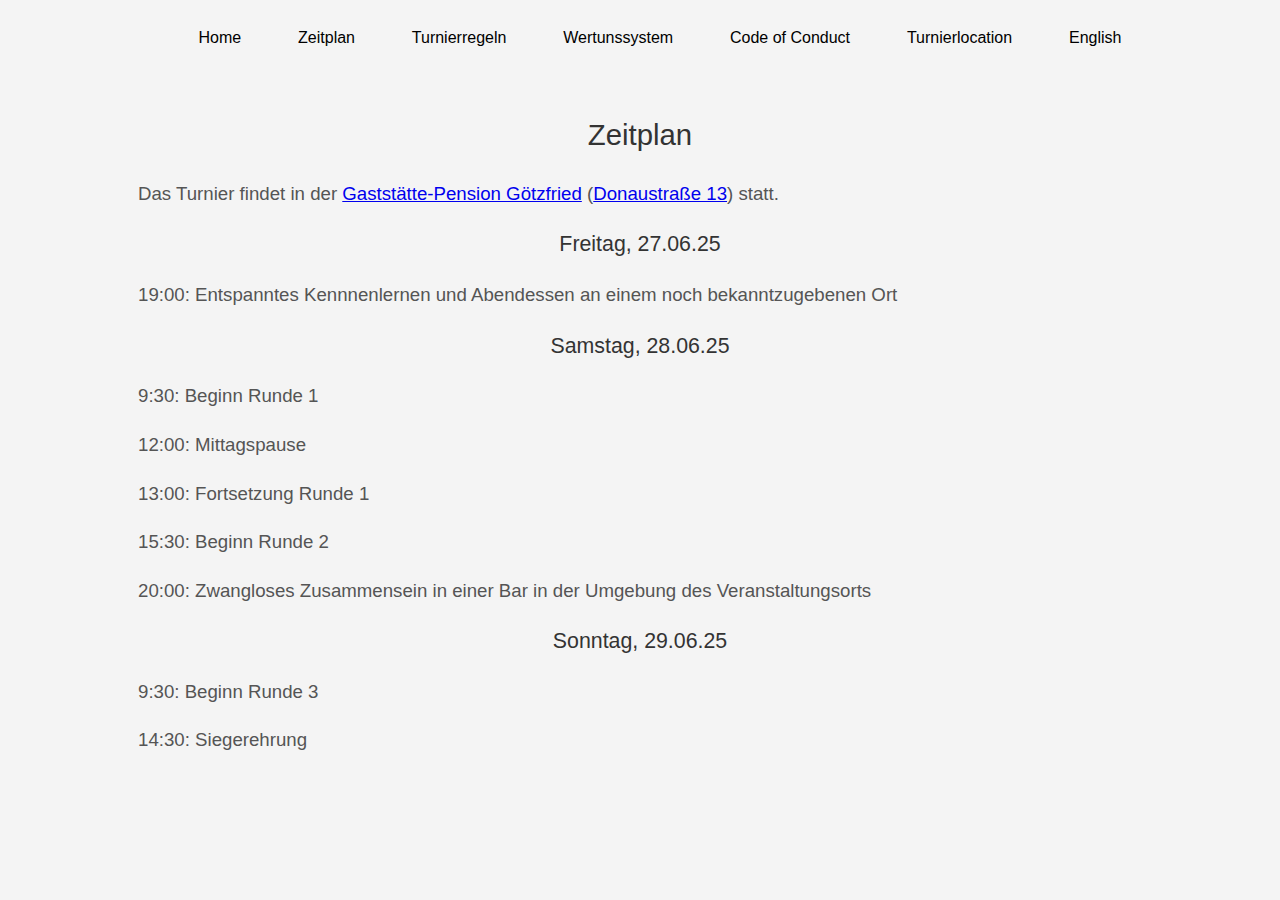
<file: Zeitplan.html>
<!DOCTYPE html>
<html>
    <head>
        <meta charset="utf-8">
        <meta name="viewport" content="width=device-width, initial-scale=1">
        <title>RegensCon 2025</title>
        <link rel="stylesheet" href="styles.css">
    </head>    
    <body>
        <div class="container_unterseiten">
			<nav class="navbar">
				<ul>
                    <li class="hover-underline-animation"><a href="DE.html">Home</a></li>
                    <li class="hover-underline-animation"><a href="Zeitplan.html">Zeitplan</a></li>
                    <li class="hover-underline-animation"><a href="Turnierregeln.html">Turnierregeln</a></li>
                    <li class="hover-underline-animation"><a href="Wertungssystem.html">Wertunssystem</a></li>    
                    <li class="hover-underline-animation"><a href="Code_of_Conduct_de.html">Code of Conduct</a></li>
                    <li class="hover-underline-animation"><a href="Location.html">Turnierlocation</a></li>
                    <li class="hover-underline-animation"><a href="index.html">English</a></li>
				</ul>			
			</nav>
            <div id="content5">
                <h1>Zeitplan</h1>
                <p>Das Turnier findet in der <a href="https://pensiongötzfried.de/">Gaststätte-Pension Götzfried</a> (<a href="https://maps.app.goo.gl/gwWHN5sgYN6nT1hN9/">Donaustraße 13</a>) statt.</p>
                <h2>Freitag, 27.06.25</h2>
                <p>19:00: Entspanntes Kennnenlernen und Abendessen an einem noch bekanntzugebenen Ort</p>
                <h2>Samstag, 28.06.25</h2>
                <p>9:30: Beginn Runde 1</p>
                <p>12:00: Mittagspause</p>
                <p>13:00: Fortsetzung Runde 1</p>
                <p>15:30: Beginn Runde 2</p>
                <p>20:00: Zwangloses Zusammensein in einer Bar in der Umgebung des Veranstaltungsorts</p>
                <h2>Sonntag, 29.06.25</h2>
                <p>9:30: Beginn Runde 3</p>
                <p>14:30: Siegerehrung</p>
            </div>
        </div>
    </body>
</html>
</file>
<file: styles.css>
/* Global Styles */
body {
    font-family: "Open Sans", sans-serif;
    font-weight: 300;
    font-size: 11pt;
    color: #333;
    background-color: #f4f4f4;
    line-height: 1.6;
    margin: 0;
    padding: 0;
}

/* Container Layout */
.container {
    width: 80%;
    margin: 0 auto;
    display: grid;
    height: 100vh;
    grid-template-columns: 1fr 1fr;
    grid-template-rows: 0.2fr 1fr 1fr;
    grid-template-areas:
        "nav nav"
        "content1 content2"
        "content3 content4";
    grid-gap: 0.5rem;
}

.container_unterseiten {
    width: 80%; /* Increase width to ensure navbar fits */
    margin: 0 auto;
    display: grid;
    height: 100vh;
    grid-template-columns: 1fr;
    grid-template-rows: 1fr 3fr;
    grid-template-areas:
        "nav"
        "content5";
    grid-gap: 0.4rem;
}

/* Navbar Styles */
nav {
    grid-area: nav;
    text-align: center;
    font-size: 14pt;
}

.navbar {
    font-size: 13pt; /* Reduce font size slightly */
    padding: 0;
    list-style: none;
    display: flex;
    justify-content: center;
    align-items: center;
    flex-wrap: nowrap; /* Prevent wrapping to the next line */
}
.navbar li {
    margin: 0 10px; /* Space between items */
}

.navbar a {
    text-decoration: none;
    font-size: 12pt;
    padding: 8px 16px;
    color: black;
    display: block;
    text-align: center;
    transition: color 0.3s ease;
}

.navbar a:hover {
    color: #ababab;
}

/* Hover Underline Animation */
.hover-underline-animation {
    display: inline-block;
    position: relative;
}

.hover-underline-animation::after {
    content: '';
    position: absolute;
    width: 100%;
    transform: scaleX(0);
    height: 2px;
    bottom: -5px;
    left: 0;
    background-color: #0087ca;
    transform-origin: bottom right;
    transition: transform 0.25s ease-out;
}

.hover-underline-animation:hover::after {
    transform: scaleX(1);
    transform-origin: bottom left;
}

/* Image Styles */
img {
    background-size: cover;
    background-repeat: no-repeat;
    border: 1px solid #ccc;
    width: 430px;
    height: auto;
    margin-left: auto;
    margin-right: auto;
    display: block;
}

/* Subpage Container Layout */
.container_unterseiten {
    display: grid;
    height: 100vh;
    grid-template-columns: 1fr;
    grid-template-rows: 0.2fr 3fr;
    grid-template-areas:
        "nav"
        "content5";
    grid-gap: 0.4rem;
}

/* Content Styles */
#content1, #content3, #content4, #content5 {
    padding: 10px;
    border-radius: 8px;
}

#content2 {
    padding: 20px;
    padding-top: 5px;
    padding-left: 5px;
    border-radius: 8px;
    margin: 0;
}

#content3 {
    text-align: center;
    margin-top: 37px;
    margin-bottom:37px;
}

h1, h2 {
    text-align: center;
    font-weight: 400;
}

h1 {
    font-size: 22pt;
}

h2 {
    font-size: 16pt;
}

p {
    font-size: 14pt;
    color: #555;
}

/* Button Styles */
a.button {
    background-color: #42a5f5;
    color: white;
    padding: 10px 20px;
    text-decoration: none;
    border-radius: 5px;
    transition: background-color 0.3s ease;
}

a.button:hover {
    background-color: #007bff;
}



/* Styles for devices with a max-width of 480px (small smartphones) */
@media (max-width: 480px) {
    body {
        font-size: 10pt;
    }

    h1 {
        font-size: 18pt;
    }

    h2 {
        font-size: 14pt;
    }

    p {
        font-size: 12pt;
    }

    nav {
        font-size: 10pt;
    }

    .navbar a {
        padding: 6px 12px;
        font-size: 11pt;
    }
    .container, .container_unterseiten {
        width: 95%;
    }
}



@media (max-width: 768px) {
    .container {
        grid-template-columns: 1fr;
        grid-template-rows: auto auto auto auto;
        grid-template-areas:
            "nav"
            "content1"
            "content2"
            "content3"
            "content4";
    }
    .container, .container_unterseiten {
        width: 90%;
    }

    img {
        width: 100%;
        height: auto;
    }

    nav {
        font-size: 12pt;
    }

    .navbar {
        flex-direction: column;
        font-size: 11pt;
    }

    .navbar li {
        margin: 5px 0;
    }

    #content2, #content3 {
        margin-top: 20px;
    }
}
</file>
